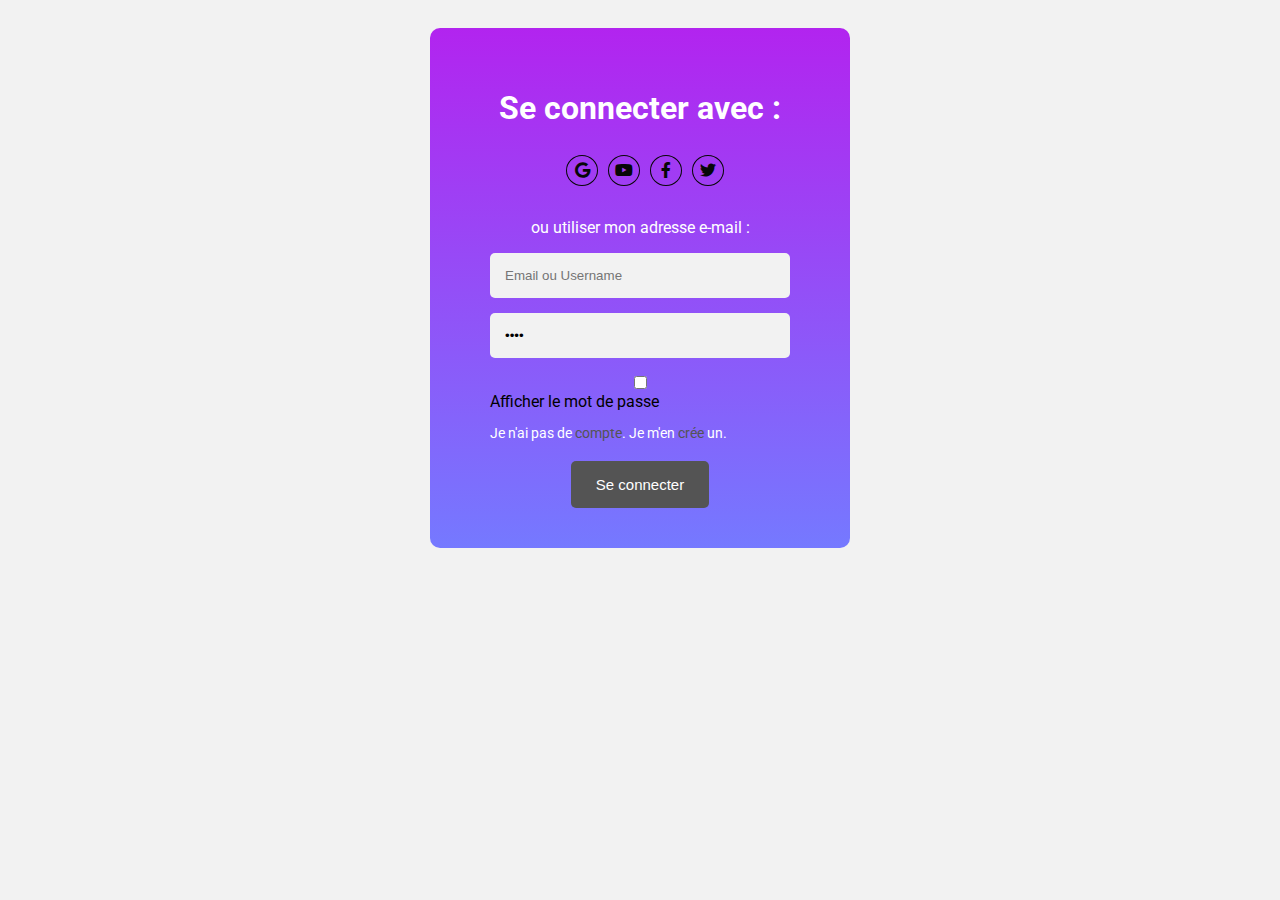
<file: projet info/index.html>
<!DOCTYPE html>
<html lang="en">
<head>
  <meta charset="UTF-8">
  <meta name="viewport" content="width=device-width, initial-scale=1">
  <title>Formulaire de connexion</title>
  <link rel="stylesheet" href="style.css">
  <link rel="stylesheet" href="https://use.fontawesome.com/releases/v5.13.0/css/all.css">
</head>
<body>
  <form>
    <h1>Se connecter avec :</h1>
    <div class="social-media">
      <p><i class="fab fa-google"></i></p>
      <p><i class="fab fa-youtube"></i></p>
      <p><i class="fab fa-facebook-f"></i></p>
      <p><i class="fab fa-twitter"></i></p>
    </div>
    <p class="choose-email">ou utiliser mon adresse e-mail :</p>
     
    <div class="inputs">
      <input type="email ou Username" placeholder="Email ou Username" pattern="[A-Za-z0-9_]{2,16}" or pattern="[a-z0-9._%+-]+@[a-z0-9.-]+\.[a-z]{2,4}$" required />
      <input type="password" value="test" id="motdepasse">
<input type="checkbox" onclick="Afficher()">Afficher le mot de passe
<script>
function Afficher()
{ 
var input = document.getElementById("motdepasse"); 
if (input.type === "password")
{ 
input.type = "text"; 
} 
else
{ 
input.type = "password"; 
} 
} 
</script>
    </div>
    <p class="inscription">Je n'ai pas de <span>compte</span>. Je m'en <span>crée</span> un.</p>
    <div align="center">
      <button type="submit">Se connecter</button>
    </div>
  </form>
</body>
</html>
</file>
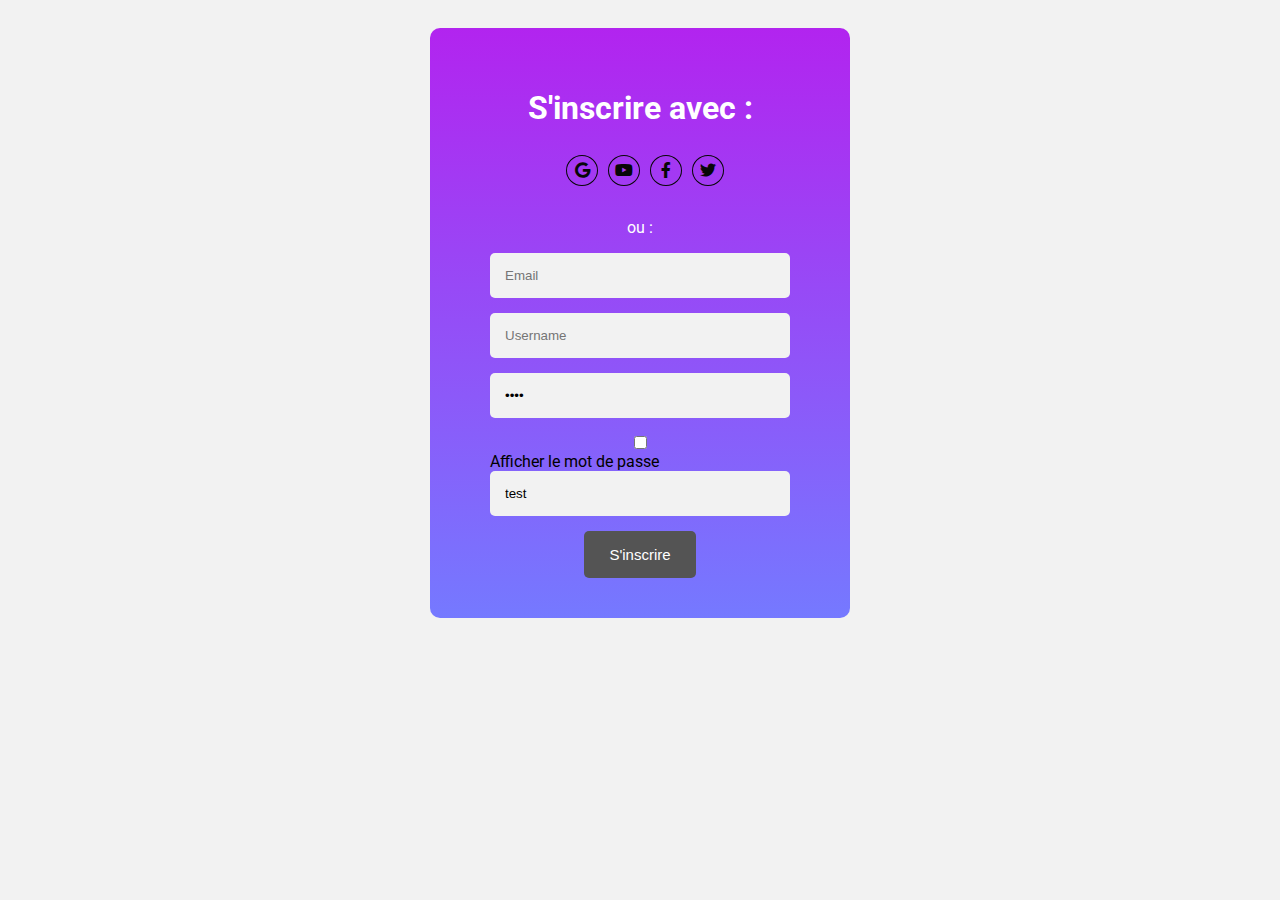
<file: projet info/index2.html>
<!DOCTYPE html>
<html lang="en">
<head>
  <meta charset="UTF-8">
  <meta name="viewport" content="width=device-width, initial-scale=1">
  <title>Formulaire d'inscription'</title>
  <link rel="stylesheet" href="style2.css">
  <link rel="stylesheet" href="https://use.fontawesome.com/releases/v5.13.0/css/all.css">
</head>
<body>
  <form>
    <h1>S'inscrire avec :</h1>
    <div class="social-media">
      <p><i class="fab fa-google"></i></p>
      <p><i class="fab fa-youtube"></i></p>
      <p><i class="fab fa-facebook-f"></i></p>
      <p><i class="fab fa-twitter"></i></p>
    </div>
    <p class="choose-email">ou :</p>
    
    <div class="inputs">
      <input type="email" placeholder="Email" pattern="[a-z0-9._%+-]+@[a-z0-9.-]+\.[a-z]{2,4}$" required/>
      <input type="Username" placeholder="Username" minlength="2" maxlength="16" pattern="[A-Za-z0-9_]{2,16}" required/>
      <input type="password" value="test" id="motdepasse">
<input type="checkbox" onclick="Afficher()">Afficher le mot de passe
<script>
function Afficher()
{ 
var input = document.getElementById("motdepasse"); 
if (input.type === "password")
{ 
input.type = "text"; 
} 
else
{ 
input.type = "password"; 
} 
} 
</script>
      <input type="confirmez password" value="test" id="ConfirmezMotdePasse">
    </div>
    <div align="center">
      <button type="submit">S'inscrire</button>
    </div>
  </form>
</body>
</html>
</file>
<file: projet info/style.css>
@import url('https://fonts.googleapis.com/css2?family=Roboto&display=swap');
body{
  display: flex;
  justify-content:center;
  flex-direction: columns;
  align-items: center;
  background-color: #f2f2f2;
  font-family: 'Roboto', sans-serif;
}
form {
  padding: 40px 60px;
  border-radius: 10px;
  min-width: 300px;
  margin-top: 20px;
  background: #9152f8;
  background: -webkit-linear-gradient(bottom, #7579ff, #b224ef);
  background: -o-linear-gradient(bottom, #7579ff, #b224ef);
  background: -moz-linear-gradient(bottom, #7579ff, #b224ef);
  background: linear-gradient(bottom, #7579ff, #b224ef);
  position: relative;
  z-index: 1;

  -webkit-transition: all 0.4s;
  -o-transition: all 0.4s;
  -moz-transition: all 0.4s;
  transition: all 0.4s;
}
form h1{
  color: #fff;
  text-align:center;
}
form .social-media{
  margin-top: -10px;
  display: flex;
  flex-wrap:wrap;
  justify-content:center;
}
form .social-media p{
  padding: 5px;
  width: 20px;
  margin-left: 10px;
  border-radius: 100%;
  border: 1px solid #070707;
  text-align: center;
  cursor:pointer;
  color: #070707;
}
form p.choose-email{
  text-align:center;
  color: #fff;
}
form .inputs {
  display: flex;
  flex-direction: column;
}
form .inputs input[type='email ou Username'], input[type='password']{
  padding: 15px;
  border:none;
  border-radius: 5px;
  background-color:#f2f2f2;
  outline:none;
  margin-bottom: 15px;
}
form p.inscription{
  font-size: 14px;
  margin-bottom: 20px;
  color: #fff;
}
form p.inscription span{
  color: #545454;
}
form button{
  padding: 15px 25px;
  border-radius: 5px;
  border:none;
  font-size: 15px;
  color: #fff;
  background-color: #545454;
  outline:none;
  cursor:pointer;
}
</file>
<file: projet info/style2.css>
@import url('https://fonts.googleapis.com/css2?family=Roboto&display=swap');
body{
  display: flex;
  justify-content:center;
  flex-direction: columns;
  align-items: center;
  background-color: #f2f2f2;
  font-family: 'Roboto', sans-serif;
}
form {
  padding: 40px 60px;
  border-radius: 10px;
  min-width: 300px;
  margin-top: 20px;
  background: #9152f8;
  background: -webkit-linear-gradient(bottom, #7579ff, #b224ef);
  background: -o-linear-gradient(bottom, #7579ff, #b224ef);
  background: -moz-linear-gradient(bottom, #7579ff, #b224ef);
  background: linear-gradient(bottom, #7579ff, #b224ef);
  position: relative;
  z-index: 1;

  -webkit-transition: all 0.4s;
  -o-transition: all 0.4s;
  -moz-transition: all 0.4s;
  transition: all 0.4s;
}
form h1{
  color: #fff;
  text-align:center;
}
form .social-media{
  margin-top: -10px;
  display: flex;
  flex-wrap:wrap;
  justify-content:center;
}
form .social-media p{
  padding: 5px;
  width: 20px;
  margin-left: 10px;
  border-radius: 100%;
  border: 1px solid #070707;
  text-align: center;
  cursor:pointer;
  color: #070707;
}
form p.choose-email{
  text-align:center;
  color: #fff;
}
form .inputs {
  display: flex;
  flex-direction: column;
}
form .inputs input[type='email'], input[type='Username'], input[type='password'], input[type='confirmez password']{
  padding: 15px;
  border:none;
  border-radius: 5px;
  background-color:#f2f2f2;
  outline:none;
  margin-bottom: 15px;
}
form button{
  padding: 15px 25px;
  border-radius: 5px;
  border:none;
  font-size: 15px;
  color: #fff;
  background-color: #545454;
  outline:none;
  cursor:pointer;
}
</file>
